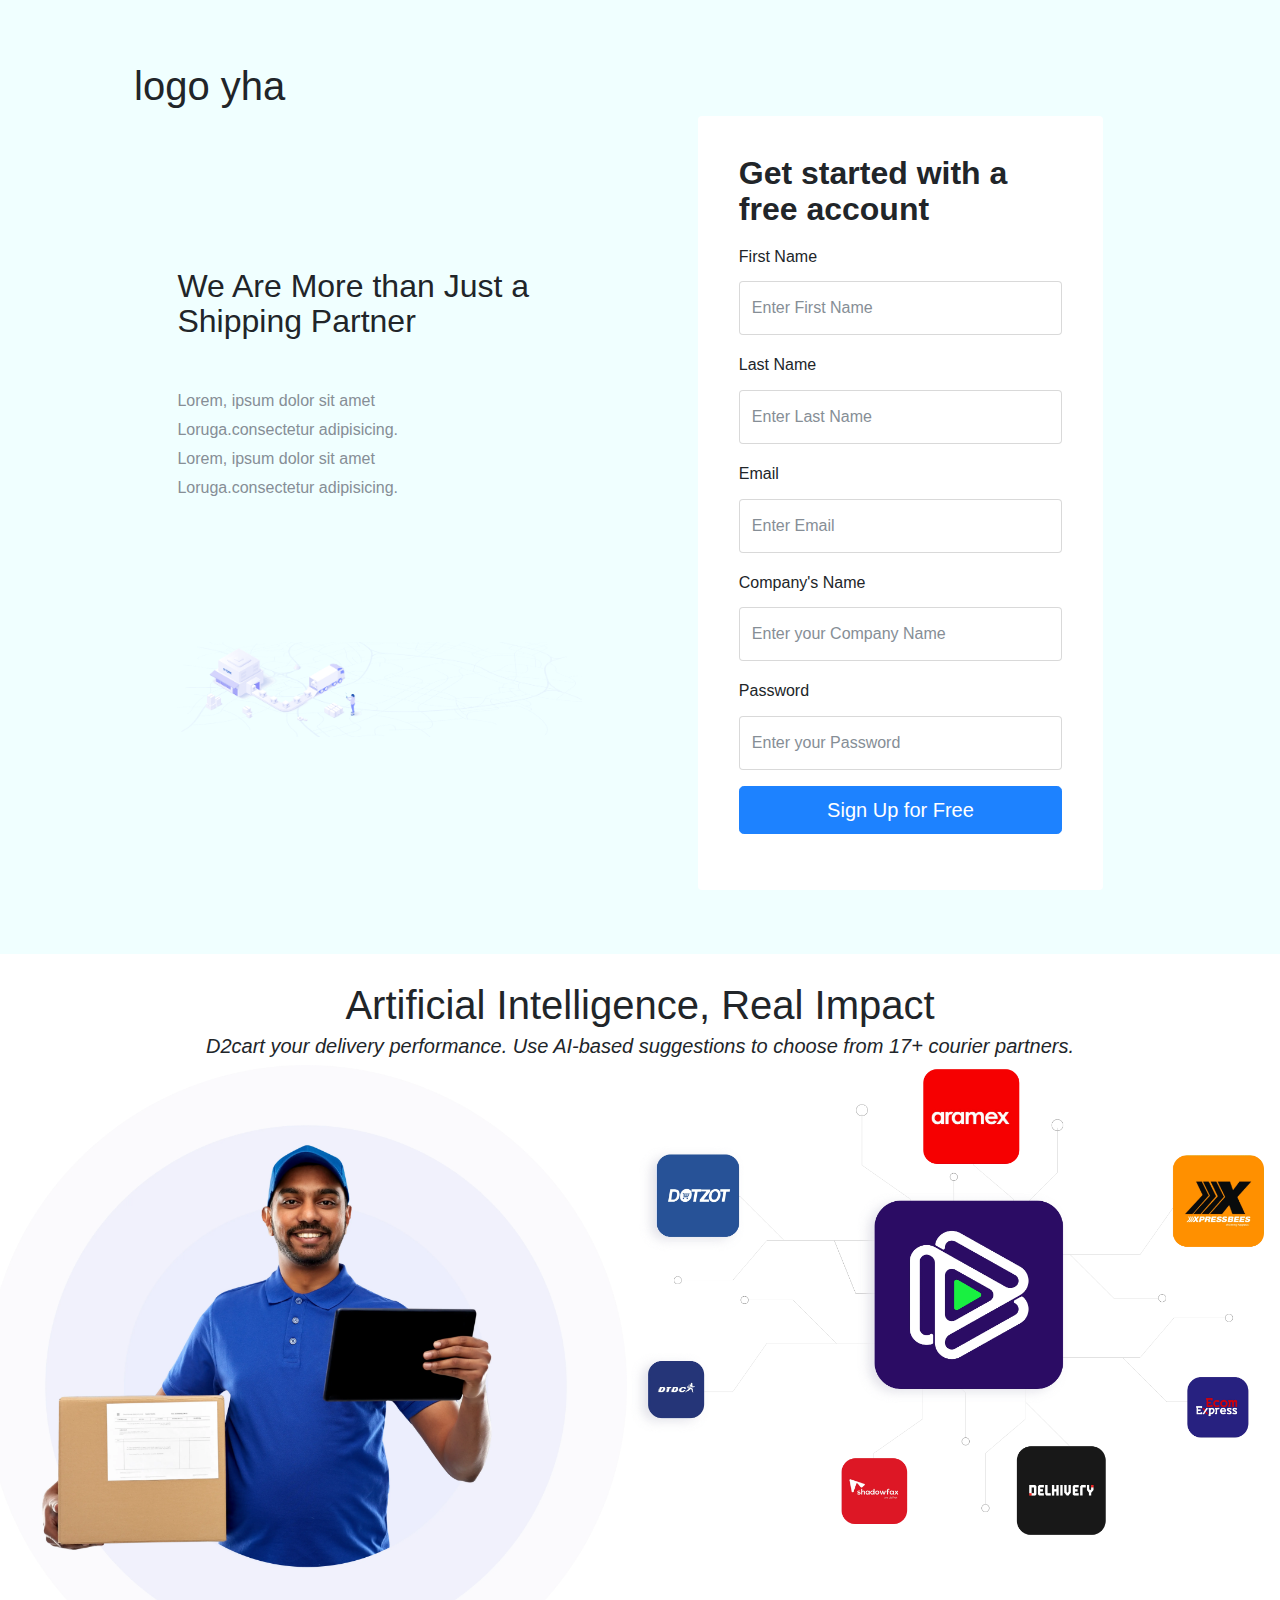
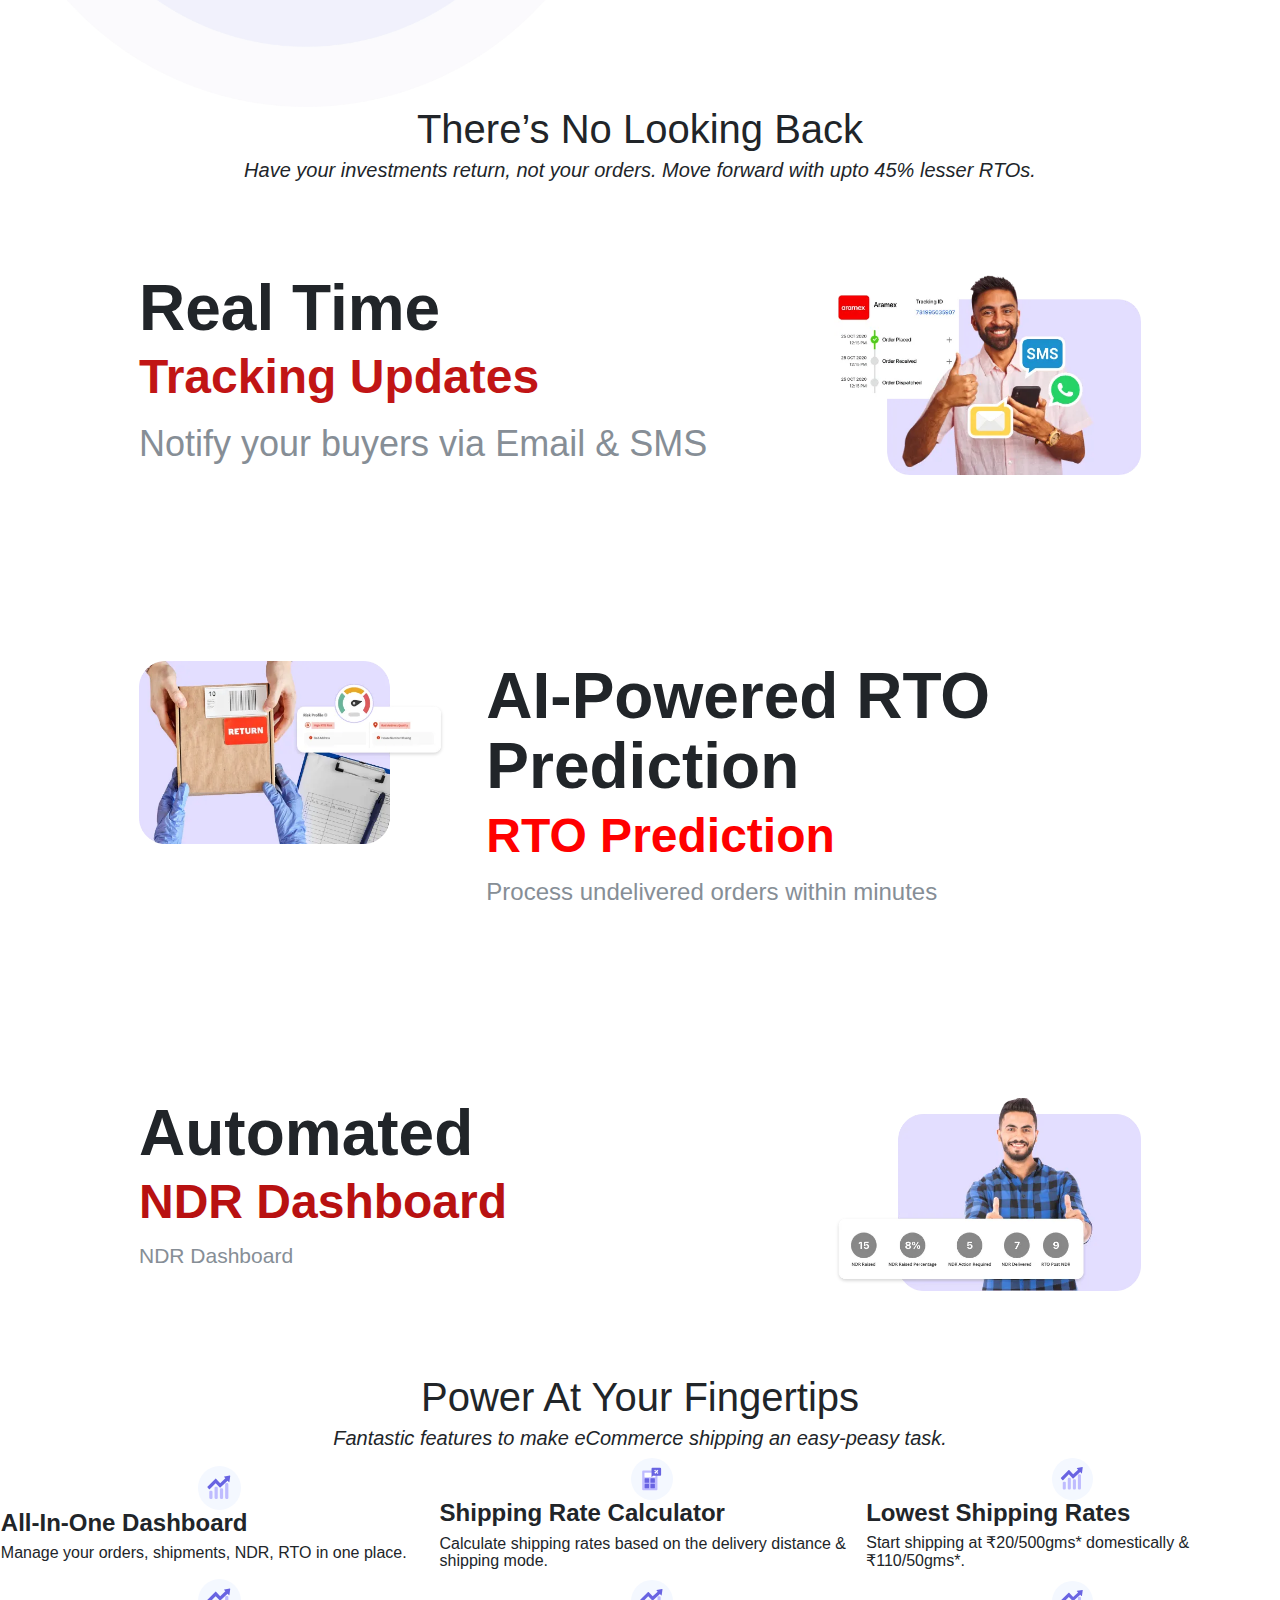
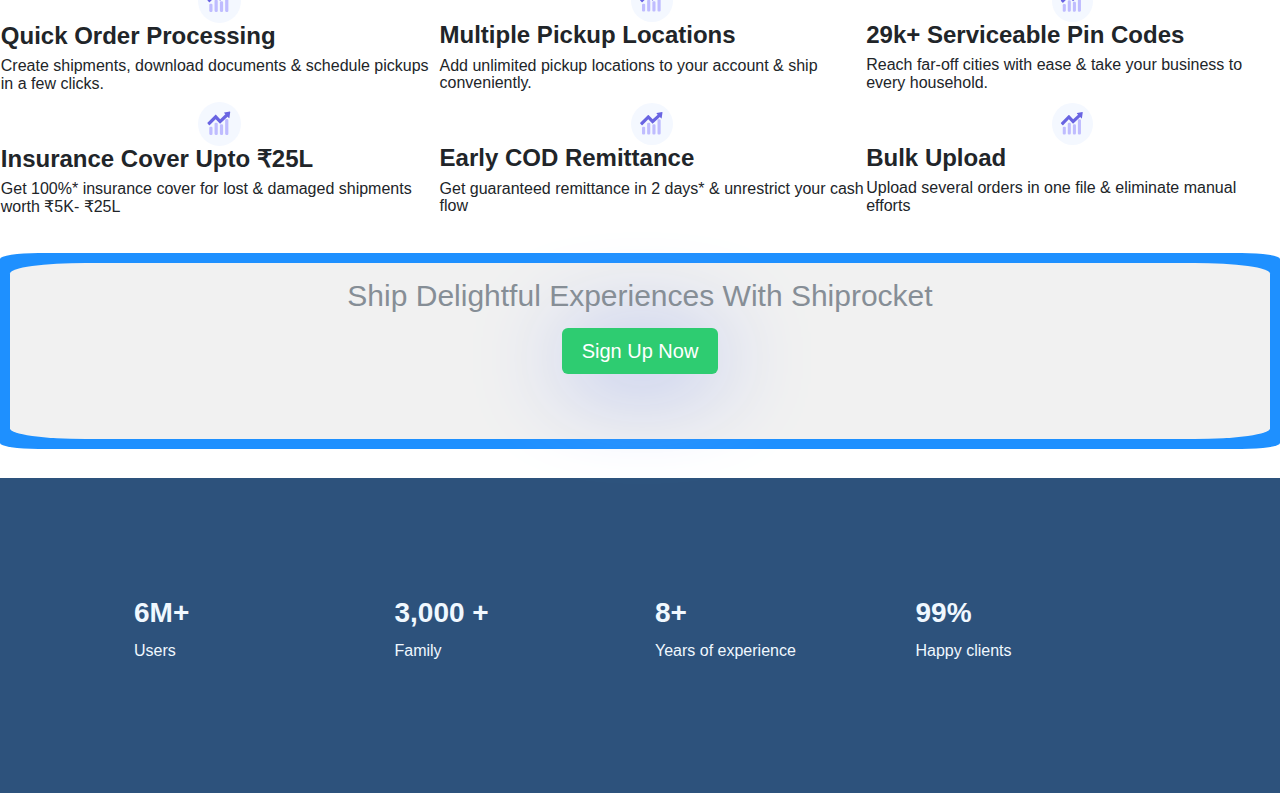
<file: index.html>
<!DOCTYPE html>
<html lang="en">
<head>
  <meta charset="UTF-8">
  <meta http-equiv="X-UA-Compatible" content="IE=edge">
  <meta name="viewport" content="width=device-width, initial-scale=1.0">
  <title>D2Cart</title>
  <link rel="stylesheet" href="assets/css/bootstrap.css">
  <link rel="stylesheet" href="assets/css/zigh-zag.css">
  <link rel="stylesheet" href="assets/css/sideimg.css">
  <link rel="stylesheet" href="assets/css/flexbox.css">
  <link rel="stylesheet" href="assets/css/table.css">
  <link href='https://unpkg.com/boxicons@2.0.7/css/boxicons.min.css' rel='stylesheet'>

  
</head>
<body>
  <section class="pb_xl_py_cover overflow-hidden pb_slant-light pb_gradient_v1 cover-bg-opacity-8" style="background-color:azure" >
    <div class="container" >
      <h1>logo yha</h1>
    <div class="row align-items-center justify-content-center">
    <div class="col-md-5 justify-content-center">
      
    <h2 class="heading mb-5 pb_font-40">We Are More than Just a Shipping Partner</h2>
    <div class="sub-heading">
    
    <p class="mb-4">Lorem, ipsum dolor sit amet  <br>Loruga.consectetur adipisicing.<br>Lorem, ipsum dolor sit amet  <br>Loruga.consectetur adipisicing.</p>
 <br>
    
  </div> <br> <br> <br>
  <img src="regbackground.png" alt="bglogo" class="responsive" width="1600" height="1400">
    </div>
    
    <div class="col-md-1"></div>
    <div class="col-md-5">
    <form action="#" class="bg-white rounded pb_form_v1" style="padding: 10%;">
    <h2 class="mb-3 mt-0 text-center"><b>Get started with a free account</b></h2>
    <div class="form-group">
      <label for="fname" ><h6>First Name</h6></label><br>
    <input type="text" class="form-control py-3 reverse" placeholder="Enter First Name">
    </div>
    <div class="form-group">
      <label for="flname"><h6>Last Name</h6></label><br>
      <input type="text" class="form-control py-3 reverse" placeholder="Enter Last Name">
      </div>
    <div class="form-group">
      <label for="fname"><h6>Email</h6></label><br>
    <input type="text" class="form-control py-3 reverse" placeholder="Enter Email">
    </div>
    <div class="form-group"> <label for="fname"><h6>Company's Name</h6></label><br>
      <input type="text" class="form-control py-3 reverse" placeholder="Enter your Company Name">
      </div>
    <div class="form-group">
      <label for="fname"><h6>Password</h6></label><br>
    <input type="password" class="form-control py-3 reverse" placeholder="Enter your Password">
    </div>
    
    
    <div class="form-group">
      <input type="submit" class="btn btn-primary btn-lg btn-block pb_btn-pill  btn-shadow-blue" value="Sign Up for Free">
    </div>
    </form>
    </div>
    </div>
    </div>
    </section>



    <!--side by side image222-->
    <br>
    <center><b><h1>Artificial Intelligence, Real Impact</h1></b></center>
    <center><i><h5>D2cart your delivery performance. Use AI-based suggestions to choose from 17+ courier partners.</h5></i></center>

    <div class="row">
      <div class="column">
        <img src="courier_guy@3x.webp" alt="Snow" style="width:100%">
      </div>
      <div class="column">
        <img src="partners@3x.webp" alt="Forest" style="width:100%">
      </div>
      
    </div>
    

    <center><b><h1>There’s No Looking Back</h1></b></center>
    <center><i><h5>Have your investments return, not your orders. Move forward with upto 45% lesser RTOs.</h5></i></center>


<!-- The App Section -->
<div class="container">
  <div class="row">
    <div class="column-66">
      <h1 class="xlarge-font"><b>Real Time </b></h1>
      <h1 class="large-font" style="color:rgb(193, 21, 21);"><b>Tracking Updates</b></h1>
      <p><span style="font-size:36px">Notify your buyers via Email & SMS</span>
    </div>
    <div class="column-33">
        <img src="courier_tracking.webp" width="335" height="471">
    </div>
  </div>
</div>

<!-- Clarity Section -->
<div class="container" style="background-color:#ffffff">
  <div class="row">
    <div class="column-33">
      <img src="return_order.webp" alt="App" width="335" height="471">
    </div>
    <div class="column-66">
      <h1 class="xlarge-font"><b>AI-Powered RTO Prediction</b></h1>
      <h1 class="large-font" style="color:red;"><b>RTO Prediction</b></h1>
      <p><span style="font-size:24px">Process undelivered orders within minutes</span>
    </div>
  </div>
</div>

<!-- The App Section -->
<div class="container">
  <div class="row">
    <div class="column-66" >
      <h1 class="xlarge-font"><b>Automated</b></h1>
      <h1 class="large-font" style="color:rgb(184, 17, 17);"><b> NDR Dashboard</b></h1>
      <p><span style="font-size:21px"> NDR Dashboard
    </div>
    <div class="column-33">
        <img src="issue_tracking.webp" width="335" height="471" >
    </div>
  </div>
</div>


<!--table------------------------------------------------------------------->
<center><b><h1>Power At Your Fingertips</h1></b></center>
<center><i><h5>Fantastic features to make eCommerce shipping an easy-peasy task.</h5></i></center>

<table>
  <tr>
    <th><center><img src="dashboard.svg" alt="Nature" class="responsivee" width="60" height="40"></center><h4><b>All-In-One Dashboard</b></h4><h6>Manage your orders, shipments, NDR, RTO in one place.</h6></th>
    <th><center><img src="calculator.svg" alt="Nature" class="responsivee" width="60" height="40"></center><h4><b>Shipping Rate Calculator</b></h4><h6>Calculate shipping rates based on the delivery distance & shipping mode.</h6></th>
    <th><center><img src="dashboard.svg" alt="Nature" class="responsivee" width="60" height="40"></center><h4><b>Lowest Shipping Rates</b></h4><h6>Start shipping at ₹20/500gms* domestically & ₹110/50gms*.</h6></th>
  </tr>
  <tr>
    <td><center><img src="dashboard.svg" alt="Nature" class="responsivee" width="60" height="40"></center><h4><b>Quick Order Processing</b></h4><h6>Create shipments, download documents & schedule pickups in a few clicks.</h6></td>
    <td><center><img src="dashboard.svg" alt="Nature" class="responsivee" width="60" height="40"></center><h4><b>Multiple Pickup Locations</b></h4><h6>Add unlimited pickup locations to your account & ship conveniently.</h6></td>
    <td><center><img src="dashboard.svg" alt="Nature" class="responsivee" width="60" height="40"></center><h4><b>29k+ Serviceable Pin Codes
    </b></h4><h6>Reach far-off cities with ease & take your business to every household.</h6></td>
  </tr>
  <tr>
    <td><center><img src="dashboard.svg" alt="Nature" class="responsivee" width="60" height="40"></center><h4><b>Insurance Cover Upto ₹25L</b></h4><h6>Get 100%* insurance cover for lost & damaged shipments worth ₹5K- ₹25L</h6></td>
    <td><center><img src="dashboard.svg" alt="Nature" class="responsivee" width="60" height="40"></center><h4><b>Early COD Remittance</b></h4><h6>Get guaranteed remittance in 2 days* & unrestrict your cash flow</h6></td>
    <td><center><img src="dashboard.svg" alt="Nature" class="responsivee" width="60" height="40"></center><h4><b>Bulk Upload</b></h4><h6>Upload several orders in one file & eliminate manual efforts</h6></td>
  </tr>
  
</table>









<!-------------------FLEXBOXXXXXXXXXXXXXXXXXXXXXXXXXXXXXXXXXXXXXXXX-------------------->

<br>
<div class="flex-container"><BR>
  <div><B>Ship Delightful Experiences With Shiprocket</B><div><center> <button>Sign Up Now</button></center></div><br></div>
 
</div></div>



<br>

    <section class="py-5 bg-gradient-dark" style="background-color: rgb(45, 82, 124);">
      <div class="container">
          <div class="row text-center">
              <div class="col-lg-3 col-md-6">
                  <div class="info">
                      <h3 class="mt-2 text-white" spellcheck="false"><b style="color: aliceblue;">6M+</b> </h3>
                      <p style="color: aliceblue;"><b>Users</b></p>
                  </div>
              </div>
              <div class="col-lg-3 col-md-6">
                  <div class="info">
                      <h3 class="mt-2 text-white"><b style="color: aliceblue;">3,000 +</b> </h3>
                      <p style="color: aliceblue;"><b>Family</b></p>
                  </div>
              </div>
              <div class="col-lg-3 col-md-6">
                  <div class="info">
                      <h3 class="mt-2 text-white"><b style="color: aliceblue;">8+</b> </h3>
                      <p style="color: aliceblue;"><b>Years of experience</b></p>
                  </div>
              </div>
              <div class="col-lg-3 col-md-6">
                  <div class="info">
                      <h3 class="mt-2 text-white"><b style="color: aliceblue;">99%</b></h3>
                      <p class="text-white"><b style="color: aliceblue;">Happy clients</b></p>
                  </div>
              </div>
          </div>
      </div>
  </section>
</body>
</html>
</file>
<file: assets/css/zigh-zag.css>
* {
    box-sizing:border-box;
  }
  
  body {
    margin: 0;
    font-family: Arial, Helvetica, sans-serif;
  }
  
  .container {
    padding: 64px;
  }
  
  .row:after {
    content: "";
    display: table;
    clear: both
  }
  
  .column-66 {
    float: left;
    width: 66.66666%;
    padding: 20px;
  }
  
  .column-33 {
    float: left;
    width: 33.33333%;
    padding: 20px;
  }
  
  .large-font {
    font-size: 48px;
  }
  
  .xlarge-font {
    font-size: 64px
  }
  
  .button {
    border: none;
    color: white;
    padding: 14px 28px;
    font-size: 16px;
    cursor: pointer;
    background-color: #04AA6D;
  }
  
  img {
    display: block;
    height: auto;
    max-width: 100%;
  }
  
  @media screen and (max-width: 1000px) {
    .column-66,
    .column-33 {
      width: 100%;
      text-align: center;
    }
    img {
      margin: auto;
    }
  }


/*Responsive image8888888888888888888888888888888888888888888888888888888888888888888888888888888888888**/
.responsive {
    width: 1020%;
    height: auto;
  }
</file>
<file: assets/css/sideimg.css>
.column {
    float: left;
    width: 49%;
    
  }
  
  /* Clearfix (clear floats) */
  .row::after {
    content: "";
    clear: both;
    display: table;
  }
</file>
<file: assets/css/flexbox.css>
.flex-container {
    display: flex;
    flex-wrap: nowrap;
    background-color: DodgerBlue;
    border-radius: 3%;
  }
  
  .flex-container > div {
    background-color: #f1f1f1;
    width: 1400px;
    margin: 10px;
    text-align: center;
    border-radius: 6%;
    line-height: 65px;
    font-size: 30px;
  }

  .good {
    background-color: #c01db2;
    width: 1240px;
    margin: 10px;
    text-align: center;
    line-height: 195px;
    font-size: 30px;
  }
  button
{
  color: #ffffff;
  background-color: #2ecc71;
  border: none;
  border-radius: 6px;
  padding: 12px 20px;
  font-size: 20px;
  font-weight: 500;
  line-height: 22px;
  display: flex;
  align-items: center;
  
  box-shadow: 2px 7px 96px -2px rgba(154,171,237,1);
  -webkit-box-shadow: 2px 7px 96px -2px rgba(154,171,237,1);
  -moz-box-shadow: 2px 7px 96px -2px rgba(154,171,237,1);
}

button:hover
{
  box-shadow: none;
  cursor: pointer;
}

button i
{
  font-size: 30px;
  padding-right: 5px;
}
</file>
<file: assets/css/table.css>
table {
    font-family: arial, sans-serif;
    border-collapse: collapse;
    width: 100%;
  }
  
  td, th {
   
    text-align: left;
    padding: 0.8px;
  }
  
  tr:nth-child(even) {
    background-color: #ffffff;
  }


  .responsivee {
    width: 10%;
    height: auto;
  }
</file>
